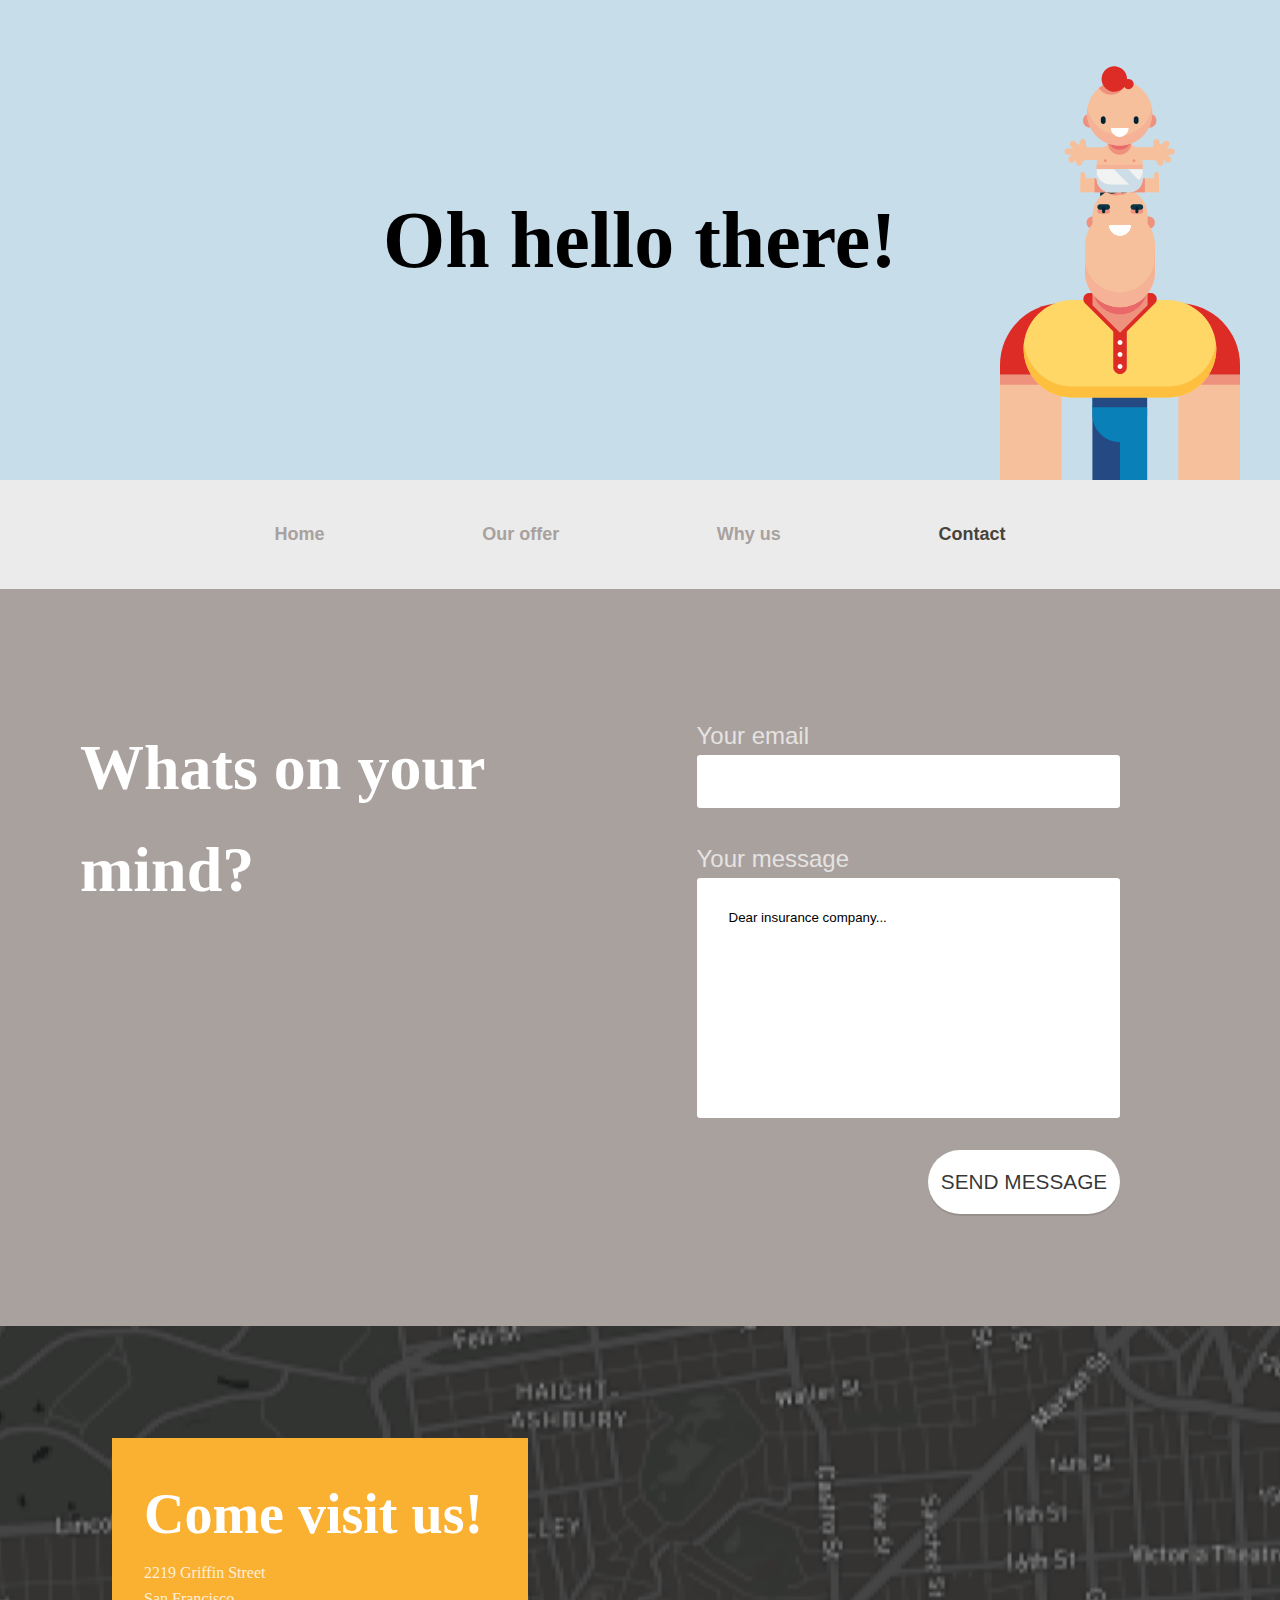
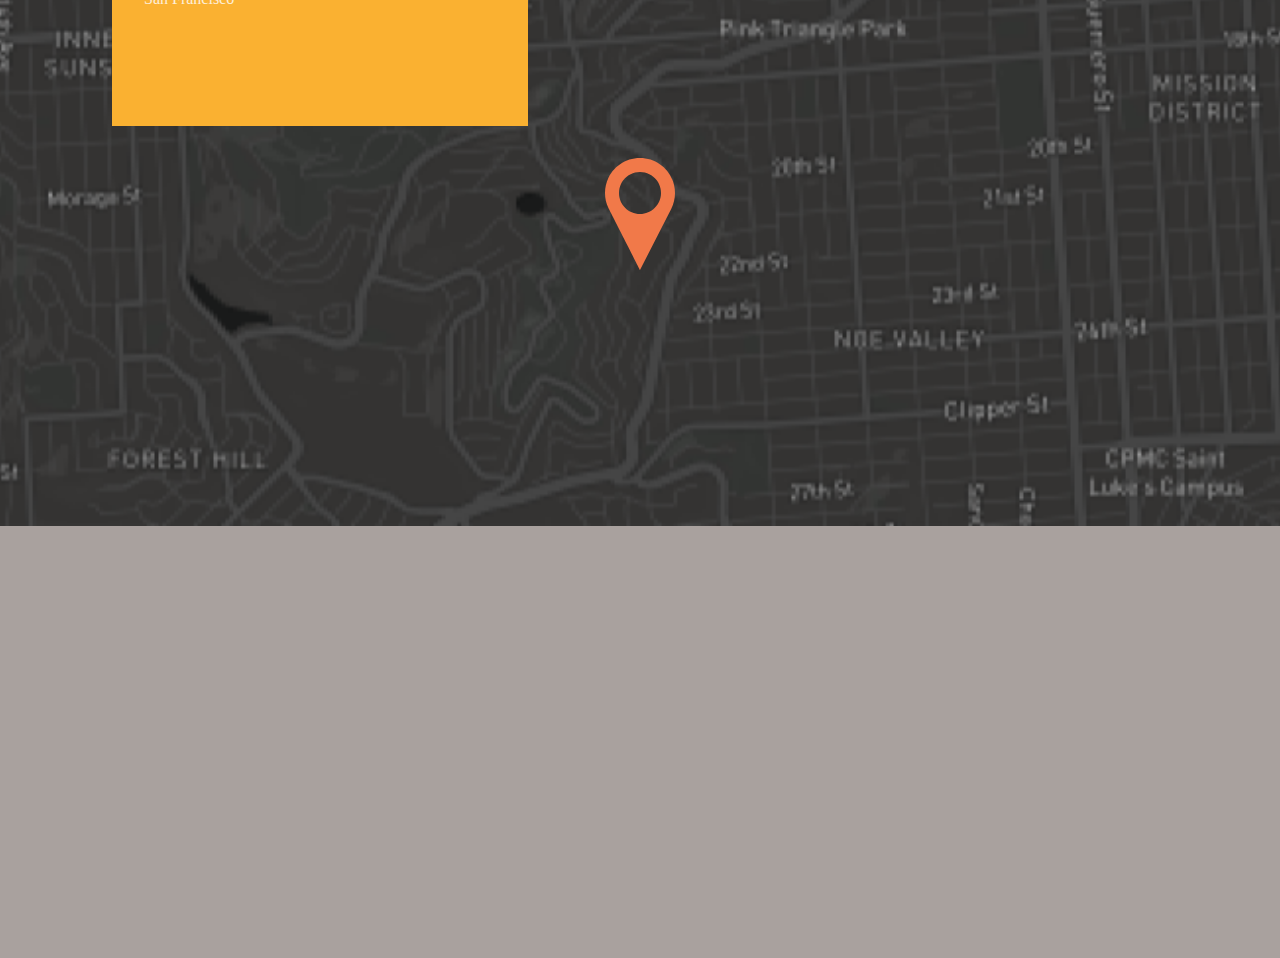
<file: contact.html>
<!DOCTYPE html>
<html lang="sv">

<head>
	<!-- Titel på hemsidan -->
	<title>Contact us</title>
	<!-- Övrig nödvändig kod -->
	<meta name="viewport" content="width=device-width, initial-scale=1">
	<meta name="author" content="Oscar Lysgren Elias Lundgren">
	<META NAME="Description" CONTENT="JavaScript">
	<meta charset="UTF-8">

	<!-- Favicon -->
	<link rel="icon" href="favicon.png" type="image/x-icon">
	<link rel="stylesheet" href="contact-style.css">
</head>

<body>
	<div class="content-limiter">

		<header>
			<div class="contact-us-header-container">
				<div></div>
				<h1>Oh hello there!</h1>
				<img src="img/baby-on-head.svg" alt="Baby sitting on head cartoon">
			</div>
		</header>

		<ul class="navbar">
			<li><a  href="landing.html">Home</a></li>
			<li><a href="#">Our offer</a></li>
			<li><a href="#">Why us</a></li>
			<li><a id="active" href="contact.html">Contact</a></li>
		</ul>

		<main class="main-contact">
			<div class="whats-on-your-mind">
				<h2>Whats on your mind?</h2>
			</div>
			<form action="" method="post" class="contact-form">
				<label for="email">Your email</label>
				<input type="text" name="email">
				<label for="message">Your message</label>
				<textarea name="message">Dear insurance company...</textarea>
				<input type="submit" value="SEND MESSAGE">
			</form>
			<div class="come-visit-us">
				<div>
					<h2>Come visit us!</h2>
					<p>2219 Griffin Street</p>
					<p>San Francisco</p>
				</div>
				<img src="img/map-pin.svg" alt="">
			</div>
		</main>

		<footer class="footer-contact"></footer>

	</div>
</body>

</html>
</file>
<file: contact-style.css>
/* Tar bort bråkande margin, ställer in radavstånd till 1.6 och begränsar området med innehåll till 80% av skärmen */

body {
	margin: 0;
	line-height: 1.6;
	background-color: #EBEBEB;
	min-width: 40rem;
}

.content-limiter {
	margin-left: 12.5%;
	margin-right: 12.5%;
}

h2 {
	margin: 0;
}

h3 {
	margin: 0;
}

p {
	margin: 0;
}

/* Header på contact sidan */

.contact-us-header-container {
	display: flex;
	flex-flow: row;
	justify-content: space-evenly;
	align-items: center;
	height: 30rem;
	background: #C7DDEA;
}

.contact-us-header-container>h1 {
	font-size: 5rem;
}

.contact-us-header-container>img {
	align-self: flex-end;
	margin-left: 5%;
	width: 15rem;
}

.contact-us-header-container>div {
	width: calc(15rem + 5%);
}

/* Tre översta rutorna */

.entry {
	display: grid;
	grid-template-columns: repeat(4, 1fr);
	grid-auto-rows: minmax(7.5rem, auto);
	grid-template-areas: 'covered covered learnMore learnMore' 'covered covered learnMore learnMore' 'covered covered joinToday joinToday' 'covered covered joinToday joinToday';
	text-align: center;
	word-wrap: break-word;
}

.box1 {
	background-color: #C7DDEA;
	grid-area: covered;
	padding: 1.25rem 0;
	font-size: 1.875rem;
}

.box1 {
	background-color: #C7DDEA;
	grid-area: covered;
	padding: 1.25rem 0;
	font-size: 1.875rem;
	display: flex;
	align-items: center;
	text-align: left;
	justify-content: center;
	flex-direction: column;
}

.box1 section {
	margin-left: 20%;
	margin-right: 20%;
}

.box1 section h1 {
	font-size: 3.75rem;
	font-weight: 900;
	margin-bottom: -3%;
	line-height: 1;
}

.box1 section h5 div {
	display: inline-block;
}

.box1 img {
	object-fit: contain;
	object-position: 1.25rem 0px;
	width: 30rem;
	height: 25rem;
	margin-bottom: -1.25rem;
}

.box2 {
	display: flex;
	align-items: center;
	justify-content: center;
	flex-direction: column;
	background-color: #F17949;
	grid-area: learnMore;
	font-size: 1.875rem;
}

.box3 {
	display: flex;
	align-items: center;
	justify-content: center;
	flex-direction: column;
	background-color: #FAB131;
	grid-area: joinToday;
	font-size: 1.875rem;
}

/* Navigationsbaren */

.navbar {
	background-color: #EBEBEB;
	list-style-type: none;
	text-align: center;
	margin: 0;
	padding: 0;
}

.navbar li {
	display: inline-block;
	padding-top: 2.5rem;
	padding-bottom: 2.5rem;
	padding-left: 6%;
	padding-right: 6%
}

.navbar li a {
	font-size: 1.125rem;
	text-decoration: none;
	font-family: arial;
	color: #A8A19E;
	font-weight: 600;
}

#active {
	color: #47433a;
}

/* Main */

.main {
	display: flex;
	flex-direction: column;
	text-align: center;
	width: 100%;
	background: linear-gradient(to bottom, #A8A19E 0%, #A8A19E 50%, #FAB131 50%, #FAB131 100%);
}

.main section:nth-of-type(1) {
	display: flex;
	flex-direction: row;
	align-items: center;
	justify-content: space-evenly;
	text-align: left;
	width: 100%;
	margin-top: 10%;
	background: #A8A19E;
}

.main section:nth-of-type(1) div {
	height: calc(18.75rem + 20rem);
}

.main section:nth-of-type(1) div h1 {
	font-size: calc(1.25rem + 3rem);
	white-space: normal;
	line-height: 1.2;
	font-weight: 600;
	font-family: "Times New Roman", Times, serif;
	margin-top: 0;
	margin-bottom: 25%;
}

.main section:nth-of-type(2) {
	display: flex;
	flex-direction: row;
	align-items: center;
	justify-content: space-evenly;
	text-align: center;
	background: linear-gradient(to bottom, #A8A19E 0%, #A8A19E 50%, #FAB131 50%, #FAB131 100%);
}

.main section:nth-of-type(2) article {
	background-color: white;
	border-radius: 5px;
	box-shadow: 0px 5px 10px 0px rgba(0, 0, 0, 0.3);
}

.main section:nth-of-type(2) article div {
	border-radius: 5px;
	margin: -10% 5% 5% 5%;
}

.child {
	background-color: #C7DDEA;
}

.child img {
	object-fit: cover;
	object-position: 0px 1.25rem;
	width: 7.1875rem;
	height: 12.5rem;
	margin-bottom: -0.5rem;
}

.adult {
	background-color: #FAB131;
}

.adult img {
	object-fit: cover;
	object-position: 0px 1.25rem;
	width: 7.1875rem;
	height: 12.5rem;
	margin-bottom: -0.5rem;
}

.old {
	background-color: #F17949;
}

.old img {
	object-fit: cover;
	object-position: 0px 1.25rem;
	width: 10.625rem;
	height: 12.5rem;
	margin-bottom: -0.5rem;
}

.main section:nth-of-type(2) h1 {
	text-align: center;
	font-size: 1.5625rem;
	max-width: 20em;
	font-weight: 600;
	font-family: "Times New Roman", Times, serif;
	color: black;
	opacity: 0.7;
}

.main section:nth-of-type(2) h2 {
	margin: -3% 5% 0% 5%;
	text-align: center;
	font-size: 1.1rem;
	max-width: 20em;
	font-weight: 600;
	font-family: Arial, Helvetica, sans-serif;
	opacity: 0.6;
}

.main section:nth-of-type(3) {
	padding-left: 27.5%;
	padding-right: 27.5%;
	padding-bottom: 15%;
	background-color: #FAB131;
}

.main section:nth-of-type(3) h1 {
	font-size: 3.4375rem;
}

.main section:nth-of-type(3) h2 {
	font-weight: 600;
	font-family: Arial, Helvetica, sans-serif;
	color: #47433a;
	opacity: 0.8;
}

/* Sex lådorna undertill */

.six-boxes {
	display: grid;
	grid-auto-rows: minmax(28rem, auto);
	grid-auto-columns: 1fr;
	grid-template-areas: 'zeroBox firstBox secondBox' 'thirdBox fourthBox fifthBox';
}

.six-boxes>div {
	display: flex;
	flex-flow: column;
	align-items: center;
	justify-content: space-between;
}

.six-boxes>div>h3 {
	font-size: 3rem;
	margin: 8% auto 0 8%;
	color: #8c8d8c;
}

.six-boxes>div>p {
	text-align: center;
	font-size: 1.5rem;
	max-width: 20em;
	font-weight: 600;
	font-family: Arial, Helvetica, sans-serif;
	color: black;
	opacity: 0.7;
}

.six-boxes>div>div {
	width: calc(3rem + 8%);
	height: calc(3rem + 8%);
}

.six-boxes>div:nth-of-type(1) {
	background-color: #C7DDEA;
	grid-area: zeroBox;
	justify-content: center;
}

.six-boxes>div>h2 {
	font-size: 5rem;
	width: 3em;
	color: #292c2f;
}

.six-boxes>div:nth-of-type(2) {
	background-color: white;
	grid-area: firstBox;
}

.six-boxes>div:nth-of-type(3) {
	background-color: lightgrey;
	grid-area: secondBox;
}

.six-boxes>div:nth-of-type(4) {
	background-color: white;
	grid-area: thirdBox;
}

.six-boxes>div:nth-of-type(5) {
	background-color: #F17949;
	;
	grid-area: fourthBox;
}

.six-boxes>div:nth-of-type(6) {
	background-color: white;
	grid-area: fifthBox;
}

/* Main contact */

.main-contact {
	background: #A9A19E;
	display: grid;
	grid-template-areas: "on-mind contact" "map map";
	color: white;
}

.whats-on-your-mind, .contact-form {
	padding: 5rem;
	padding-top: 8rem;
}

.whats-on-your-mind {
	display: flex;
	flex-flow: column;
	grid-area: on-mind;
	padding-right: 0;
}

.whats-on-your-mind h2 {
	font-size: 4rem;
	max-width: 27rem;
	margin: 0;
}

.contact-form {
	display: flex;
	flex-flow: column;
	flex: 1;
	font-family: Arial, Helvetica, sans-serif;
	padding-right: 10rem;
	grid-area: contact;
	padding-left: 0;
}

.contact-form label {
	opacity: 0.7;
	font-size: 1.5rem;
}

.contact-form input, .contact-form textarea {
	padding: 0;
	box-sizing: border-box;
	border-radius: 0.2rem;
	border: none;
	margin-bottom: 2rem;
}

.contact-form input[type="text"] {
	height: 3.3rem;
	padding: 0.2rem;
	padding-left: 2rem;
}

.contact-form textarea {
	resize: none;
	height: 15rem;
	padding: 2rem;
	font-family: Arial, Helvetica, sans-serif;
}

.contact-form input[type="submit"] {
	height: 4rem;
	width: 12rem;
	align-self: flex-end;
	border-radius: 3.5rem;
	background: white;
	color: rgba(0, 0, 0, 0.8);
	box-shadow: 0px 2px 0px rgba(0, 0, 0, 0.1);
	font-size: 1.3rem;
}

.come-visit-us {
	grid-area: map;
	background: url('img/map.png');
	background-repeat: no-repeat;
	background-size: cover;
	background-position: center center;
	min-height: 40rem;
	display: flex;
	flex-flow: column;
	padding: 5rem;
}

.come-visit-us div {
	background: #FAB131;
	color: white;
	padding: 2rem;
	box-sizing: border-box;
	height: 18rem;
	width: 26rem;
	margin: 2rem;
}

.come-visit-us div h2 {
	font-size: 3.5rem;
}

.come-visit-us div p {
	opacity: 0.8;
}

.come-visit-us img {
	align-self: center;
}

/* Footer vid slutet av dokumentet*/

#takeMeBack {
	width: 100%;
	display: flex;
	flex-direction: column;
	justify-content: center;
	height: 4.375rem;
}

#takeMeBack button {
	border: none;
	width: 100%;
	background-color: #A9A19E
}

#takeMeBack button:hover {
	cursor: pointer;
}

#arrow {
	border: solid black;
	border-width: 0 7px 7px 0;
	display: inline-block;
	padding: 0.625rem;
	transform: rotate(-135deg);
	-webkit-transform: rotate(-135deg);
	margin-top: 0.9375rem;
}

#end {
	width: 100%;
	height: 12.5rem;
	background-color: #777574;
}

/* Komponenter */

.standardText {
	font-size: 1.25rem;
	text-decoration: none;
	font-family: arial;
	color: #47433a;
	font-weight: 600;
}

.whiteText {
	color: white;
	white-space: pre;
}

.distanceRemover {
	margin-top: -2.1875rem;
}

.textVertical {
	display: flex;
	flex-direction: column;
	justify-content: center;
	align-items: center;
	height: 25vh;
}

.pillButton {
	background-color: white;
	border: none;
	padding: 1rem 3rem;
	text-align: center;
	font-size: 1rem;
	font-weight: 600;
	display: inline-block;
	cursor: pointer;
	border-radius: 1.875rem;
	box-shadow: 0 2px 4px 0 rgba(0, 0, 0, 0.2), 0 2px 2px 0 rgba(0, 0, 0, 0.19);
}

.pillButton:hover {
	background-color: #f1f1f1;
}

/* Contact footer */

.footer-contact {
	min-height: 27rem;
	background: #A9A19E;
}

/* Media queries för responsivitet */

@media (max-width: 1600px) {
	.content-limiter {
		margin-left: 0%;
		margin-right: 0%;
	}
}

@media (max-width: 1300px) {
	.main section:nth-of-type(2) {
		display: flex;
		flex-direction: column;
		background: #A8A19E;
	}
	.main section:nth-of-type(2) article {
		margin-top: 6%;
		margin-bottom: 6%;
	}
	.main section:nth-of-type(2) article h2 {
		margin-left: auto;
		margin-right: auto;
		font-size: calc(4px + 1.1rem);
	}
}

@media (max-width: 1000px) {
	.entry {
		grid-template-columns: repeat(1, 1fr);
		grid-auto-rows: minmax(12.5rem, auto);
		grid-template-areas: 'covered' 'learnMore' 'joinToday';
	}

	.contact-us-header-container div{
		display: none;
	}

	.navbar {
		display: none;
	}

	.main-contact {
		grid-template-areas: "on-mind" "contact" "map";
	}

	.whats-on-your-mind h2 {
		font-size: 4rem;
		max-width: unset;
		align-self: center;
	}

	.contact-form, .whats-on-your-mind {
		padding: 0;
	}

	.whats-on-your-mind {
		min-height: 15rem;
		justify-content: center;
	}

	.contact-form {
		margin: 0 2rem;
	}

	.come-visit-us div {
		align-self: center;
		margin: 0;
		margin-bottom: 2rem;
	}

	.main section:nth-of-type(1) {
		display: flex;
		flex-direction: column;
		background: #A8A19E;
		margin-bottom: calc(6.875rem + 5rem);
	}
	.main section:nth-of-type(1) div:nth-of-type(1) {
		height: calc(6.25rem + 10rem);
	}
	.main section:nth-of-type(1) div:nth-of-type(2) {
		height: calc(9.375rem + 20rem);
	}
	.main section:nth-of-type(1) div button {
		display: none;
	}
	.six-boxes {
		grid-template-columns: repeat(1, 1fr);
		grid-auto-rows: minmax(30rem, auto);
		grid-template-areas: 'zeroBox' 'firstBox' 'secondBox' 'thirdBox' 'fourthBox' 'fifthBox'
	}
	.six-boxes>div>h3 {
		font-size: calc(1.25rem + 2rem);
	}
	.six-boxes>div>p {
		font-size: calc(0.625rem + 1.1rem);
	}
	#takeMeBack {
		display: none;
	}
}

@media (max-width: 600px) {
	html {
		font-size: calc(0.6rem + 1vw);
	}
}
</file>
